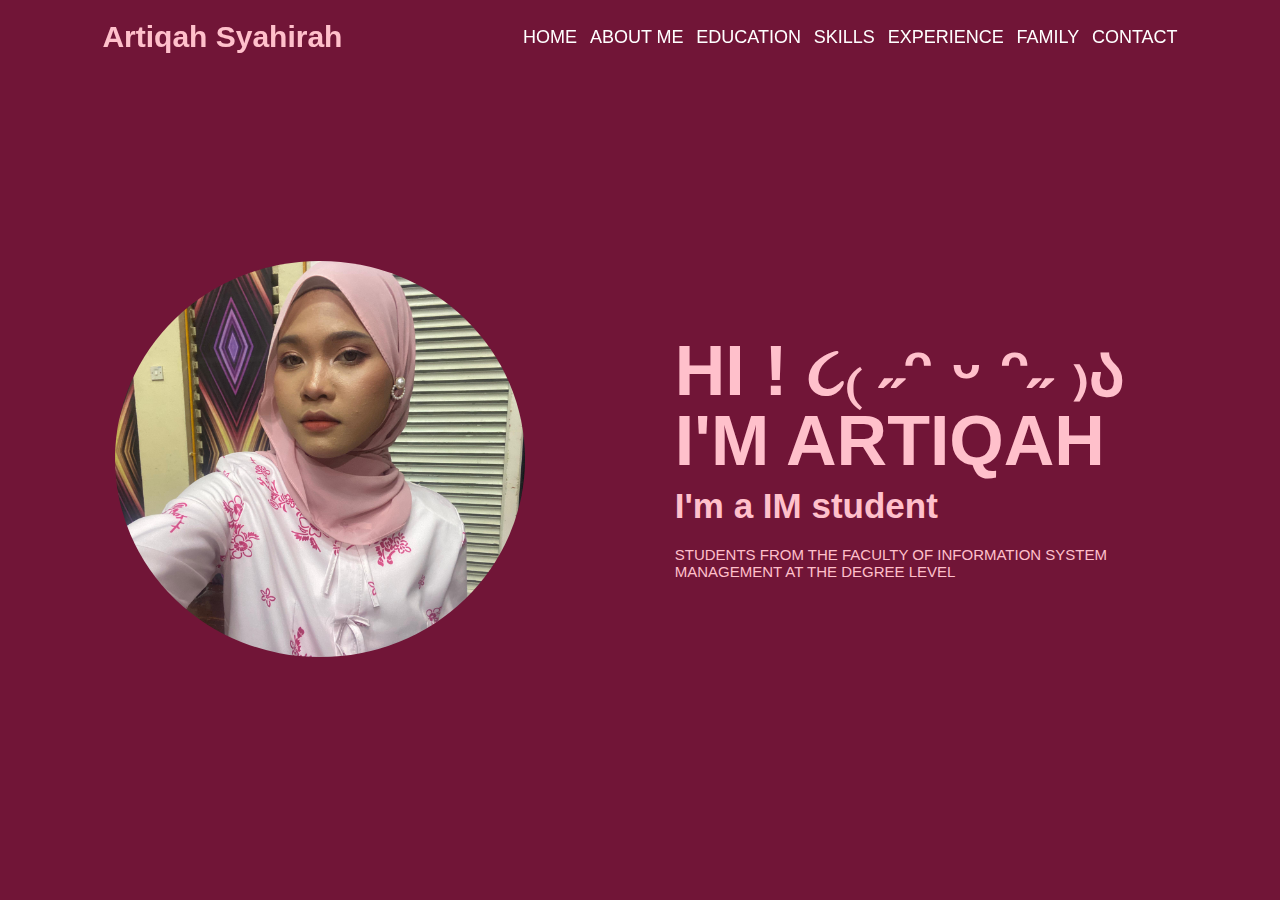
<file: index.html>
<!DOCTYPE html>
<html>
<head>
    <title>WEBSITE ARTIQAH</title>
    <link rel="stylesheet" href="css/style.css">
</head>
<body>
    <header class="header">
        <a href="home" class="logo">Artiqah Syahirah</a>

        <nav class="navbar">
            <a href="index.html">HOME</a>
            <a href="about.html">ABOUT ME</a>
            <a href="education.html">EDUCATION</a>
            <a href="skills.html">SKILLS</a>
            <a href="experience.html">EXPERIENCE</a>
            <a href="family.html">FAMILY</a>
            <a href="contact.html">CONTACT</a>
        </nav>
    </header>

    <section class="home" id="home">
        <div class="home-img">
            <img src="image/Gambar raya saya.jpg" alt="Gambar raya Image">
        </div>

        <div class="home-content">
            <h1>HI ! ૮₍ ˶ᵔ ᵕ ᵔ˶ ₎ა I'M ARTIQAH</h1>
            <h3 class="text-animation">I'm a IM student <span></span></h3>
            <p>STUDENTS FROM THE FACULTY OF INFORMATION SYSTEM MANAGEMENT AT THE DEGREE LEVEL</p>
    </section> 
    
</body>
</html>
</file>
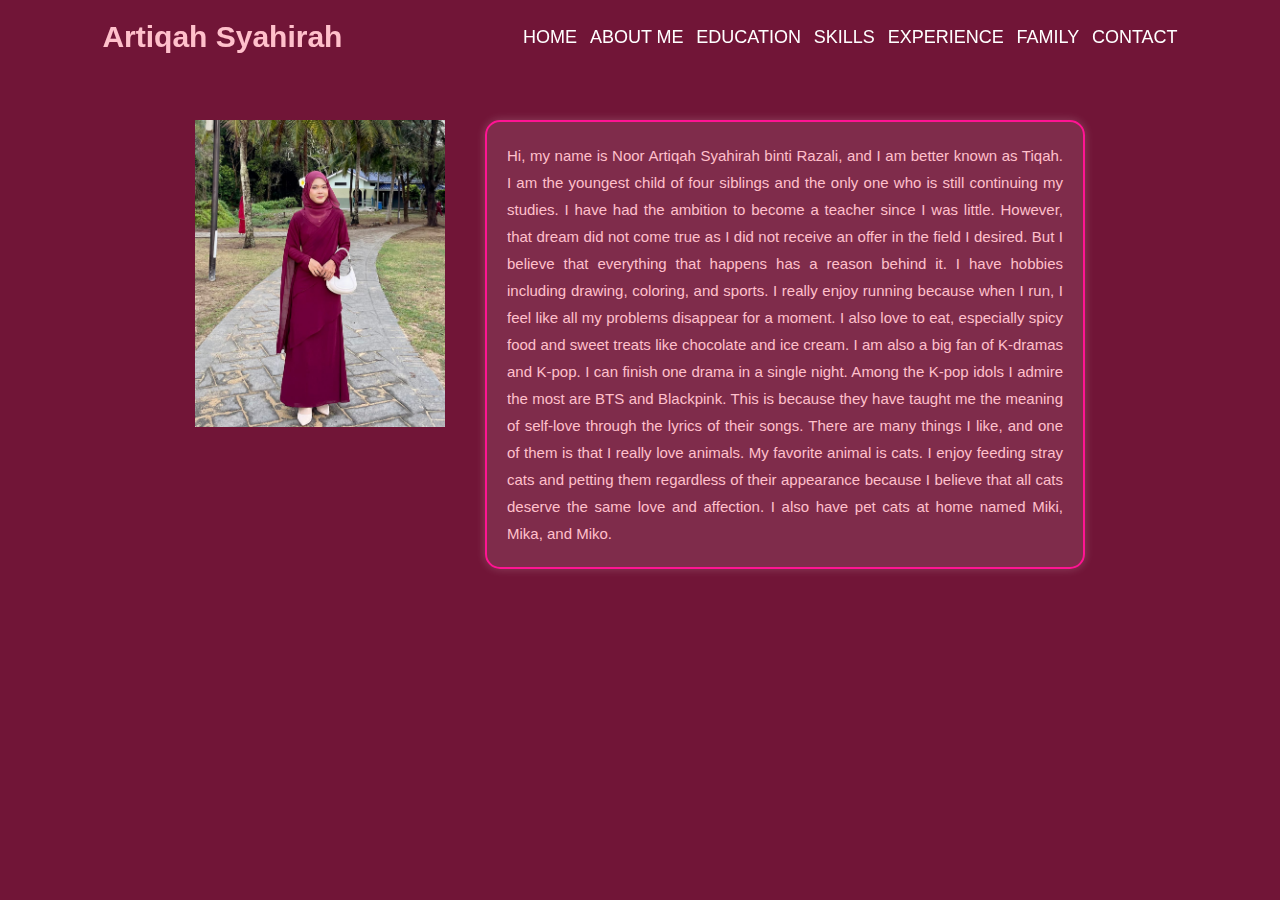
<file: about.html>
<!DOCTYPE html>
<html>
<head>
    <title>WEBSITE ARTIQAH</title>
    <link rel="stylesheet" href="css/style.css">
</head>
<body>
    <header class="header">
        <a href="home" class="logo">Artiqah Syahirah</a>

        <nav class="navbar">
            <a href="index.html">HOME</a>
            <a href="about.html">ABOUT ME</a>
            <a href="education.html">EDUCATION</a>
            <a href="skills.html">SKILLS</a>
            <a href="experience.html">EXPERIENCE</a>
            <a href="family.html">FAMILY</a>
            <a href="contact.html">CONTACT</a>
        </nav>
    </header>
        
    <section class="about-me">
    <div class="about-container">
    <img src="image/gambar raya.jpg" alt="background me" class="about-img">
    <div class="text-box">
    <p class="about-text">
        Hi, my name is Noor Artiqah Syahirah binti Razali, and I am better known as Tiqah. 
        I am the youngest child of four siblings and the only one who is still continuing my studies. 
        I have had the ambition to become a teacher since I was little. However, that dream did not come true as I did not receive an offer in the field I desired.
        But I believe that everything that happens has a reason behind it. I have hobbies including drawing, coloring, and sports. 
        I really enjoy running because when I run, I feel like all my problems disappear for a moment.
        I also love to eat, especially spicy food and sweet treats like chocolate and ice cream.
        I am also a big fan of K-dramas and K-pop. I can finish one drama in a single night. 
        Among the K-pop idols I admire the most are BTS and Blackpink. This is because they have taught me the meaning of self-love through the lyrics of their songs.
        There are many things I like, and one of them is that I really love animals. My favorite animal is cats. 
        I enjoy feeding stray cats and petting them regardless of their appearance because I believe that all cats deserve the same love and affection. I also have pet cats at home named Miki, Mika, and Miko.
    </p>
    </div>
</div>
</section>

</body>
</html>
</file>
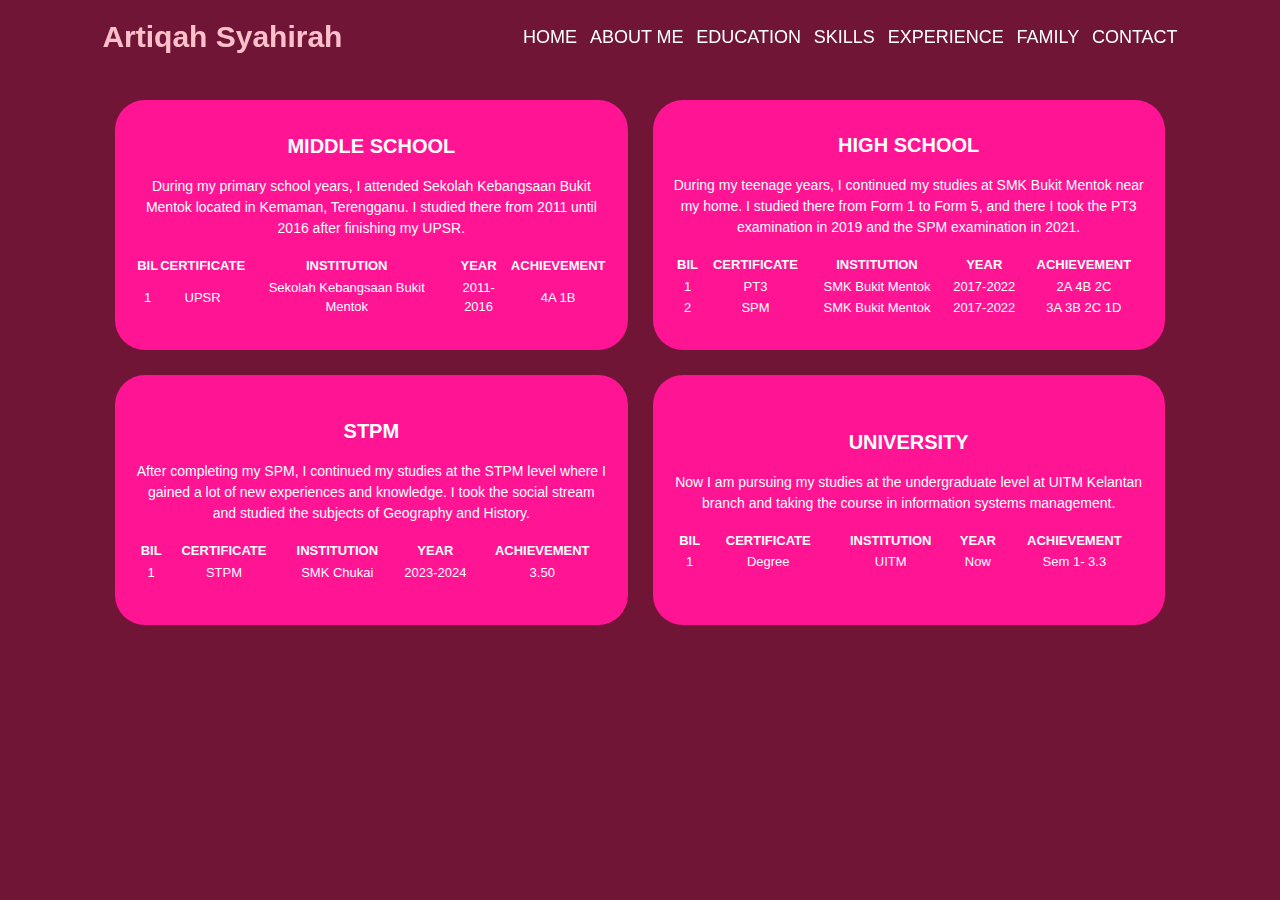
<file: education.html>
<!DOCTYPE html>
<html>
<head>
    <title>WEBSITE ARTIQAH</title>
    <link rel="stylesheet" href="css/style.css">
</head>
<body>
    <header class="header">
        <a href="#home" class="logo">Artiqah Syahirah</a>

        <nav class="navbar">
            <a href="index.html">HOME</a>
            <a href="about.html">ABOUT ME</a>
            <a href="education.html">EDUCATION</a>
            <a href="skills.html">SKILLS</a>
            <a href="experience.html">EXPERIENCE</a>
            <a href="family.html">FAMILY</a>
            <a href="contact.html">CONTACT</a>
        </nav>
    </header>

    <section class="education" id="education"> 
        <div class="education-container"> 
            <div class="education-box"> 
                <div class="education-info"> 
                    <h4><b>MIDDLE SCHOOL</b></h4> 
                    <p>During my primary school years, I attended Sekolah Kebangsaan Bukit Mentok located in Kemaman, Terengganu. I studied there from 2011 until 2016 after finishing my UPSR.</p>
                </div>
    
    <table>
        <tr>
            <th>BIL</th>
            <th>CERTIFICATE</th>
            <th>INSTITUTION</th>
            <th>YEAR</th>
            <th>ACHIEVEMENT</th>
        </tr>   

        <tr>
            <td>1 </td>
            <td> UPSR</td>
            <td> Sekolah Kebangsaan Bukit Mentok</td>
            <td>2011-2016</td>
            <td>4A 1B</td>
        </tr>
    </table>
            </div>

            <div class="education-box">
                <div class="education-info"> 
                    <h4><b>HIGH SCHOOL</b></h4> 
                    <p>During my teenage years, I continued my studies at SMK Bukit Mentok near my home. I studied there from Form 1 to Form 5, and there I took the PT3 examination in 2019 and the SPM examination in 2021. </p>
                </div>

    <table>
        <tr>
            <th>BIL</th>
            <th>CERTIFICATE</th>
            <th>INSTITUTION</th>
            <th>YEAR</th>
            <th>ACHIEVEMENT</th>
        </tr>   

        <tr>
            <td>1 </td>
            <td> PT3</td>
            <td> SMK Bukit Mentok</td>
            <td>2017-2022</td>
            <td>2A 4B 2C</td>
        </tr>

        <tr>
            <td>2 </td>
            <td> SPM</td>
            <td> SMK Bukit Mentok</td>
            <td>2017-2022</td>
            <td>3A 3B 2C 1D</td>
        </tr>
    </table>
            </div>

            <div class="education-box"> 
                <div class="education-info"> 
                    <h4><b>STPM</b></h4> 
                    <p>After completing my SPM, I continued my studies at the STPM level where I gained a lot of new experiences and knowledge. I took the social stream and studied the subjects of Geography and History.</p>
                </div>

    <table>
        <tr>
            <th>BIL</th>
            <th>CERTIFICATE</th>
            <th>INSTITUTION</th>
            <th>YEAR</th>
            <th>ACHIEVEMENT</th>
        </tr>   

        <tr>
            <td>1 </td>
            <td> STPM</td>
            <td> SMK Chukai</td>
            <td>2023-2024</td>
            <td> 3.50</td>
        </tr>
    </table>
            </div>

            <div class="education-box"> 
                <div class="education-info">
                    <h4><b>UNIVERSITY</b></h4> 
                    <p> Now I am pursuing my studies at the undergraduate level at UITM Kelantan branch and taking the course in information systems management.</p>
                </div>

    <table>
        <tr>
            <th>BIL</th>
            <th>CERTIFICATE</th>
            <th>INSTITUTION</th>
            <th>YEAR</th>
            <th>ACHIEVEMENT</th>
        </tr>   

        <tr>
            <td>1 </td>
            <td> Degree</td>
            <td> UITM</td>
            <td>Now</td>
            <td>Sem 1- 3.3</td>
        </tr>
    </table>
            </div>
        </div>
    </section>

</body>
</html>
</file>
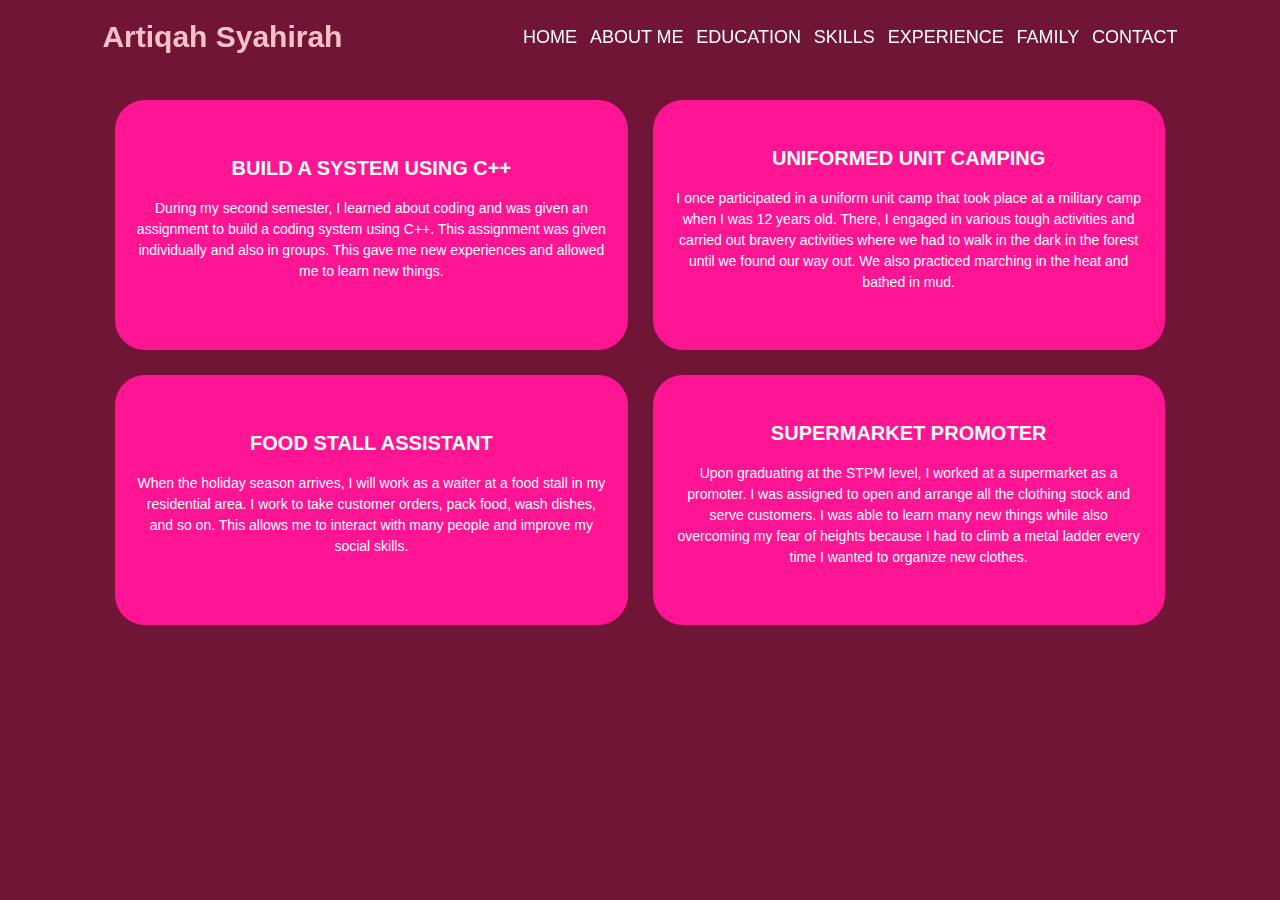
<file: experience.html>
<!DOCTYPE html>
<html>
<head>
    <title>WEBSITE ARTIQAH</title>
    <link rel="stylesheet" href="css/style.css">
</head>
<body>
    <header class="header">
        <a href="#home" class="logo">Artiqah Syahirah</a>

        <nav class="navbar">
            <a href="index.html">HOME</a>
            <a href="about.html">ABOUT ME</a>
            <a href="education.html">EDUCATION</a>
            <a href="skills.html">SKILLS</a>
            <a href="experience.html">EXPERIENCE</a>
            <a href="family.html">FAMILY</a>
            <a href="contact.html">CONTACT</a>

        </nav>
    </header>

<section class="experience" id="experience"> 
        <div class="experience-container"> 
            <div class="experience-box">
                <div class="experience-info">
                <h4><b>BUILD A SYSTEM USING C++</b></h4>
                    <p>During my second semester, I learned about coding and was given an assignment to build a coding system using C++. This assignment was given individually and also in groups. This gave me new experiences and allowed me to learn new things.</p>
                </div>
            </div>

            <div class="experience-box"> 
                <div class="experience-info"> 
                    <h4><b>UNIFORMED UNIT CAMPING</b></h4> 
                    <p>I once participated in a uniform unit camp that took place at a military camp when I was 12 years old. There, I engaged in various tough activities and carried out bravery activities where we had to walk in the dark in the forest until we found our way out. We also practiced marching in the heat and bathed in mud.</p>
                </div>
            </div>

            <div class="experience-box"> 
                <div class="experience-info"> 
                    <h4><b>FOOD STALL ASSISTANT</b></h4> 
                    <p>When the holiday season arrives, I will work as a waiter at a food stall in my residential area. I work to take customer orders, pack food, wash dishes, and so on. This allows me to interact with many people and improve my social skills.</p>
                </div>
            </div>

            <div class="experience-box"> 
                <div class="experience-info"> 
                    <h4><b>SUPERMARKET PROMOTER</b></h4> 
                    <p> Upon graduating at the STPM level, I worked at a supermarket as a promoter. I was assigned to open and arrange all the clothing stock and serve customers. I was able to learn many new things while also overcoming my fear of heights because I had to climb a metal ladder every time I wanted to organize new clothes.</p>        
            </div>
        </div>
            </div>
        </div>
    </section>

</body>
</html>
</file>
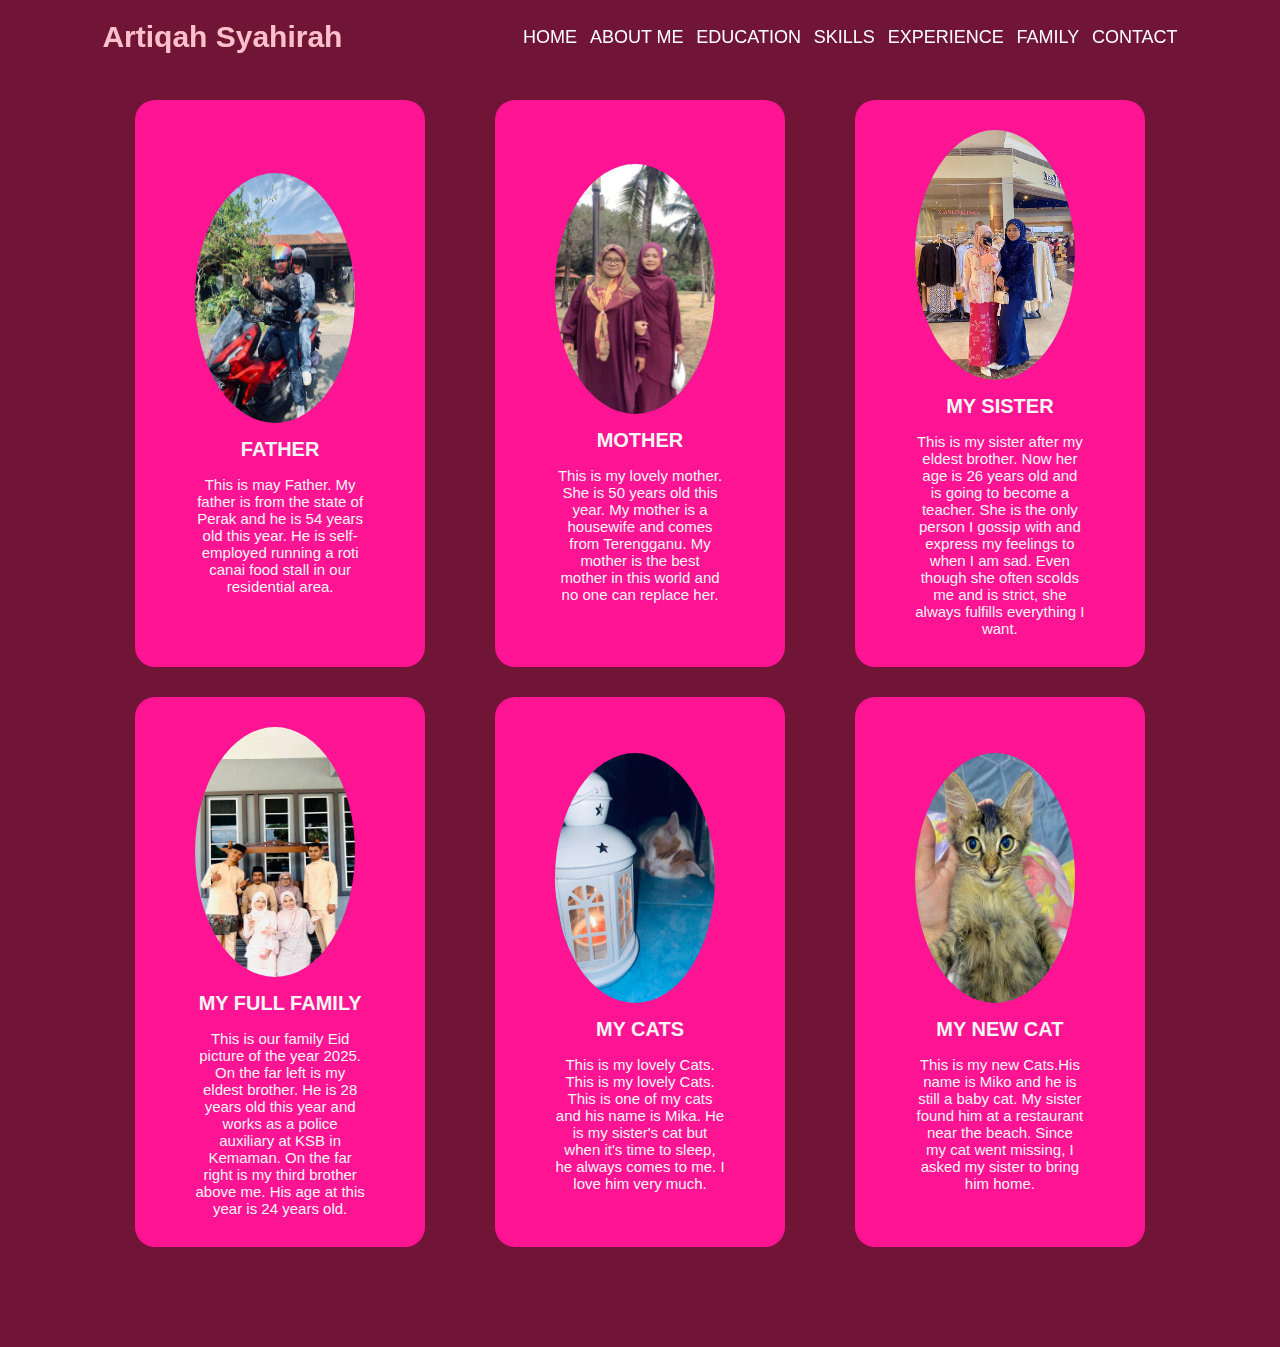
<file: family.html>
<!DOCTYPE html>
<html>
<head>
    <title>WEBSITE ARTIQAH</title>
    <link rel="stylesheet" href="css/style.css">
</head>
<body>
    <header class="header">
        <a href="#home" class="logo">Artiqah Syahirah</a>

        <nav class="navbar">
            <a href="index.html">HOME</a>
            <a href="about.html">ABOUT ME</a>
            <a href="education.html">EDUCATION</a>
            <a href="skills.html">SKILLS</a>
            <a href="experience.html">EXPERIENCE</a>
            <a href="family.html">FAMILY</a>
            <a href="contact.html">CONTACT</a>
        </nav>
    </header>

<section class="family" id="family">

        <div class="family-box">
            <div class="wrapper">
                <div class="family-item">
                    <img src="image/ABOH.jpg" alt="" width="300" height="250">
                    <h2>FATHER</h2>
                    <p>This is may Father. My father is from the state of Perak and he is 54 years old this year. He is self-employed running a roti canai food stall in our residential area.</p>
                </div>
    
                <div class="family-item">
                    <img src="image/IBU.jpg" alt="" width="300" height="250">
                    <h2>MOTHER</h2>
                    <p>This is my lovely mother. She is 50 years old this year. My mother is a housewife and comes from Terengganu. My mother is the best mother in this world and no one can replace her.</p>
                </div>
    
                <div class="family-item">
                    <img src="image/ALIA.jpg" alt="" width="300" height="250">
                    <h2>MY SISTER</h2>
                    <p>This is my sister after my eldest brother. Now her age is 26 years old and is going to become a teacher. She is the only person I gossip with and express my feelings to when I am sad. Even though she often scolds me and is strict, she always fulfills everything I want.</p>
                </div>
    
                <div class="centered-item">
                    <div class="family-item">
                        <img src="image/RAYA FAMILY.jpg" alt="" width="600" height="250">
                        <h2>MY FULL FAMILY</h2>
                        <p>This is our family Eid picture of the year 2025. On the far left is my eldest brother. He is 28 years old this year and works as a police auxiliary at KSB in Kemaman. On the far right is my third brother above me. His age at this year is 24 years old.</p>
                    </div>
                </div>

                <div class="family-item">
                    <img src="image/mika 3.jpg" alt="" width="300" height="250">
                    <h2>MY CATS</h2>
                    <p>This is my lovely Cats. This is my lovely Cats. This is one of my cats and his name is Mika. He is my sister's cat but when it's time to sleep, he always comes to me. I love him very much.</p>
                </div>

                <div class="family-item">
                    <img src="image/miko.jpg" alt="" width="260" height="250">
                    <h2>MY NEW CAT</h2>
                    <p>This is my new Cats.His name is Miko and he is still a baby cat. My sister found him at a restaurant near the beach. Since my cat went missing, I asked my sister to bring him home.</p>
                </div>
    </section>

</body>
</html>
</file>
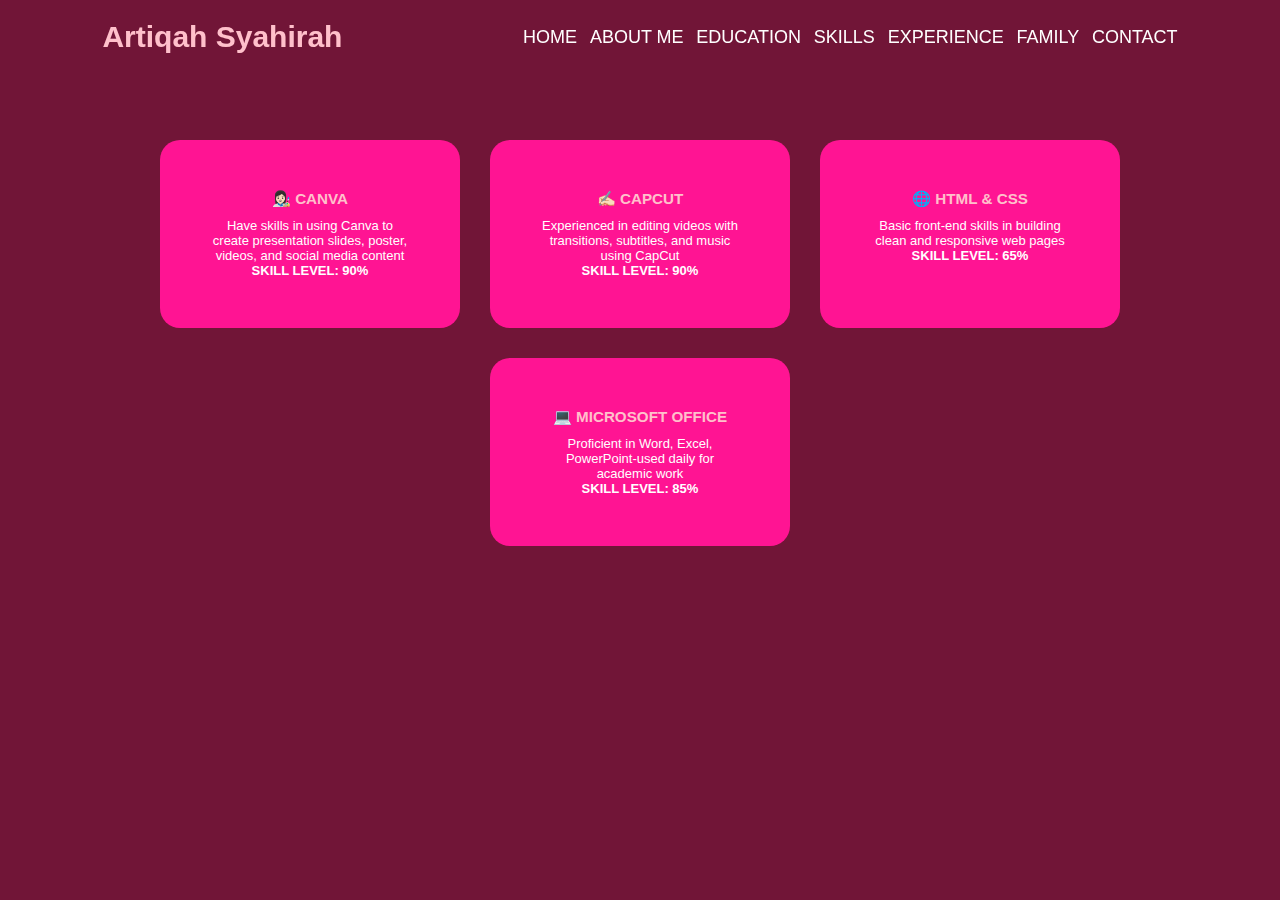
<file: skills.html>
<!DOCTYPE html>
<html>
<head>
    <title>WEBSITE ARTIQAH</title>
    <link rel="stylesheet" href="css/style.css">
</head>
<body>
    <header class="header">
        <a href="home" class="logo">Artiqah Syahirah</a>

        <nav class="navbar">
            <a href="index.html">HOME</a>
            <a href="about.html">ABOUT ME</a>
            <a href="education.html">EDUCATION</a>
            <a href="skills.html">SKILLS</a>
            <a href="experience.html">EXPERIENCE</a>
            <a href="family.html">FAMILY</a>
            <a href="contact.html">CONTACT</a>
        </nav>
    </header>

<section class="skills" id="skills">
    <div class="skills-container">

<div class="skill-card">
    <h3>👩🏻‍🎨 <b>CANVA</b></h3>
    <p>Have skills in using Canva to create presentation slides, poster, videos, and social media content</p>
    <p><b>SKILL LEVEL: 90%</b></p>
    <div class="bar"></div>
</div>

<div class="skill-card">
    <h3>✍🏻 <b>CAPCUT</b></h3>
    <p>Experienced in editing videos with transitions, subtitles, and music using CapCut</p>
    <p><b>SKILL LEVEL: 90%</b></p>
    <div class="bar"></div>
</div>

<div class="skill-card">
    <h3>🌐 <b>HTML & CSS</b></h3>
    <p>Basic front-end skills in building clean and responsive web pages</p>
    <p><b>SKILL LEVEL: 65%</b></p>
    <div class="bar"></div>
</div>

<div class="skill-card">
    <h3>💻 <b>MICROSOFT OFFICE</b></h3>
    <p>Proficient in Word, Excel, PowerPoint-used daily for academic work</p>
    <p><b>SKILL LEVEL: 85%</b></p>
    <div class="bar"></div>
</div>
</section>

</body>
</html>
</file>
<file: css/style.css>
* {
    margin: 0;
    padding: 0;
    box-sizing: border-box;
    text-decoration: none;
    border: none;
    outline: none;
    font-family: "Arial", sans-serif;
}

html {
    font-size: 62.5%; 
}

:root {
    --bg-color: #711537;
    --text-color: white;
    background: var(--bg-color);
    color: var(--text-color);
}

.header {
    position: fixed;
    width: 100%;
    padding: 2rem 8%;
    backdrop-filter: blur(10px);
    display: flex;
    align-items: center;
    justify-content: space-between;
}

.logo {
    font-size: 3rem;
    color:pink;
    font-weight: 800;
}

.navbar a {
    font-size: 1.8rem;
    color: var(--text-color);
    margin-left: 1rem;
    font-weight: 500;
    transition: 0.3s ease;
    border-bottom: 3px solid transparent;
}

.navbar a:hover {
    color: var(--main-color);
    border-bottom: 3px solid var(--main-color);
    color: pink;
}

section {
    min-height: 100vh;
    padding: 10rem 9% 10rem;
}

.home {
    display: flex;
    justify-content: center;
    align-items: center;
    gap: 15rem;
    color: pink;
}

.home-content h1 {
    font-size: 7rem;
    font-weight: 700;
    margin-top: 1.5rem;
    line-height: 1;
}

.home-content h3 {
    margin-bottom: 2rem;
    margin-top: 1rem;
    font-size: 3.5rem;
}

.home-content p {
    font-size: 1.5rem;
    font-weight: 500;
    max-width: 1000px;
}

.home-img img {
    border-radius: 50%;
    position: relative;
    width: 32vw;
    top: 1rem;
}

.about-container {
    display: flex;
    align-items: flex-start;
    justify-content: center;
    gap: 4rem;
    padding: 2rem;
    flex-wrap: wrap;
}

.about-img {
    width: 250px;
    height: auto;
    margin: 0;
    position: static;
}

.text-box {
    max-width: 600px;
    line-height: 1.8;
    text-align: justify;
    border: 2px solid deeppink;
    padding: 20px;
    border-radius: 15px;
    background-color: rgba(255, 255, 255, 0.1);
    box-shadow: 0 0 10px rgba(255, 255, 255, 0.2);
}

.about-text {
    font-size: 1.5rem;
    color: pink;
    line-height: 1.8;
    text-align: justify;
}

.education-container{
    display: grid;
    grid-template-columns: repeat(2, 1fr); 
    gap: 2.5rem;
}

.education-box {
    background-color:deeppink;
    min-height: 250px; 
    border-radius: 3rem;
    border: 5px solid transparent;
    text-align: center; 
    display: flex; 
    flex-direction: column;
    justify-content: center; 
    line-height: 1.5; 
    padding: 1.5rem; 
}

.education-box:hover{
    transform: translateY(-5px);
    color: blanchedalmond;
}

.education tr,td{
    font-size:small;
}

.education-info h4{
    font-size: 2rem; 
    font-weight: 450;
    margin-bottom: 1rem;
    text-align: center; 
}

.education-info p{
    font-size: 1.4rem;
    font-weight: 400;
    margin: 1.5rem 0; 
    text-align: center; 
}

.skills-container {
    display: flex;
    flex-wrap: wrap;
    justify-content: center;
    gap: 30px;
    max-width: 1000px;
    margin: 40px auto;
    padding: 0 20px;
}

.skill-card {
    background-color:deeppink;
    border-radius: 20px;
    padding: 50px;
    width: 300px;
    text-align: center;
    font-size:small;
}

.skill-card:hover {
    transform: translateY(-5px);
}

.skill-card h3 {
    color: pink;
    margin-bottom: 10px;
}

.experience-container{
    display: grid;
    grid-template-columns: repeat(2, 1fr);
    align-items:start; 
    gap: 2.5rem;
}

.experience-box{
    background-color:deeppink;
    min-height: 250px; 
    border-radius: 3rem;
    border: 5px solid transparent;
    text-align: center; 
    display: flex; 
    flex-direction: column;
    justify-content: center; 
    line-height: 1.5; 
    padding: 1.5rem; 
}

.experience-box:hover{
    transform: translateY(-5px);
    color: blanchedalmond;
}

.experience-info h4{
    font-size: 2rem; 
    font-weight: 450;
    margin-bottom: 1rem;
    text-align: center; 
}

.experience-info p{
    font-size: 1.4rem;
    font-weight: 400;
    margin: 1.5rem 0; 
    text-align: center; 
}

.family-box img {
    width: 16rem;
    border-radius: 50%;
}

.wrapper {
    display: grid;
    grid-template-columns: repeat(3, 1fr);
    gap: 3rem;
}

.family-item {
    background: deeppink;
    border-radius: 2rem;
    margin: 0 2rem;
    padding: 30px 60px;
    display: flex;
    flex-direction: column;
    justify-content: center;
    text-align: center;
    gap: 1.5rem;
    color: whitesmoke;
}

.family-item:hover {
    transform: translateY(-5px);
}

.family-item h2 {
    font-size: 2.0rem;
}

.family-item p {
    font-size: 1.5rem;
    text-align:center;
}

.contact h1{
    font-size: 2rem;
    text-align:center;
    color: deeppink;
}

.contact form .input-box input,
.contact form textarea {
    width: 100%;
    padding: 1.5rem;
    font-size: 1.6rem;
    color: black;
    background: pink;
    border-radius: 0.8rem;
    border: 2px solid deeppink;
    margin: 1rem 0;
}

.contact form .btn {
    margin-top: 2rem;
    padding: 1rem 2rem;
    font-size: 1.6rem;
    color: white;
    background: var(--main-color);
    border: 2px solid deeppink;
    border-radius: 0.8rem;
}

.contact form .btn:hover {
    transform: translateY(-5px);
    background-color: pink;
}

.footer {
    position: relative;
    width: 100%;
    background-color: deeppink;
    text-align: center;
    padding: 30px;
    font-size: 0.9rem;
    margin-top: 60px;
}

.footer .social a {
    width: 35px;
    height: 35px;
    line-height: 30px;
    border-radius: 50%;
    font-size: 14px; 
    display: inline-block;
    text-align: center;
    margin: 0 6px;
    border: 2px solid pink;
}

.footer .social a:hover {
    transform: scale(1.2) translateY(-10px);
    background-color: pink;
}

.footer ul {
    margin: 0;
    padding: 0;
    font-size: 18px;
    line-height: 1.6;
    text-align: center;
}

.footer ul li {
    display: inline-block;
    padding: 0 15px;
    color: white;
    border-bottom: 3px solid transparent;
}

.footer ul li a {
    color: white;
    border-bottom: 3px solid transparent;
}

.footer ul li a:hover {
    border-bottom: 3px solid white;
}

.footer .copyright {
    margin-top: 50px;
    text-align: center;
    font-size: 16px;
    color: white;
}
</file>
